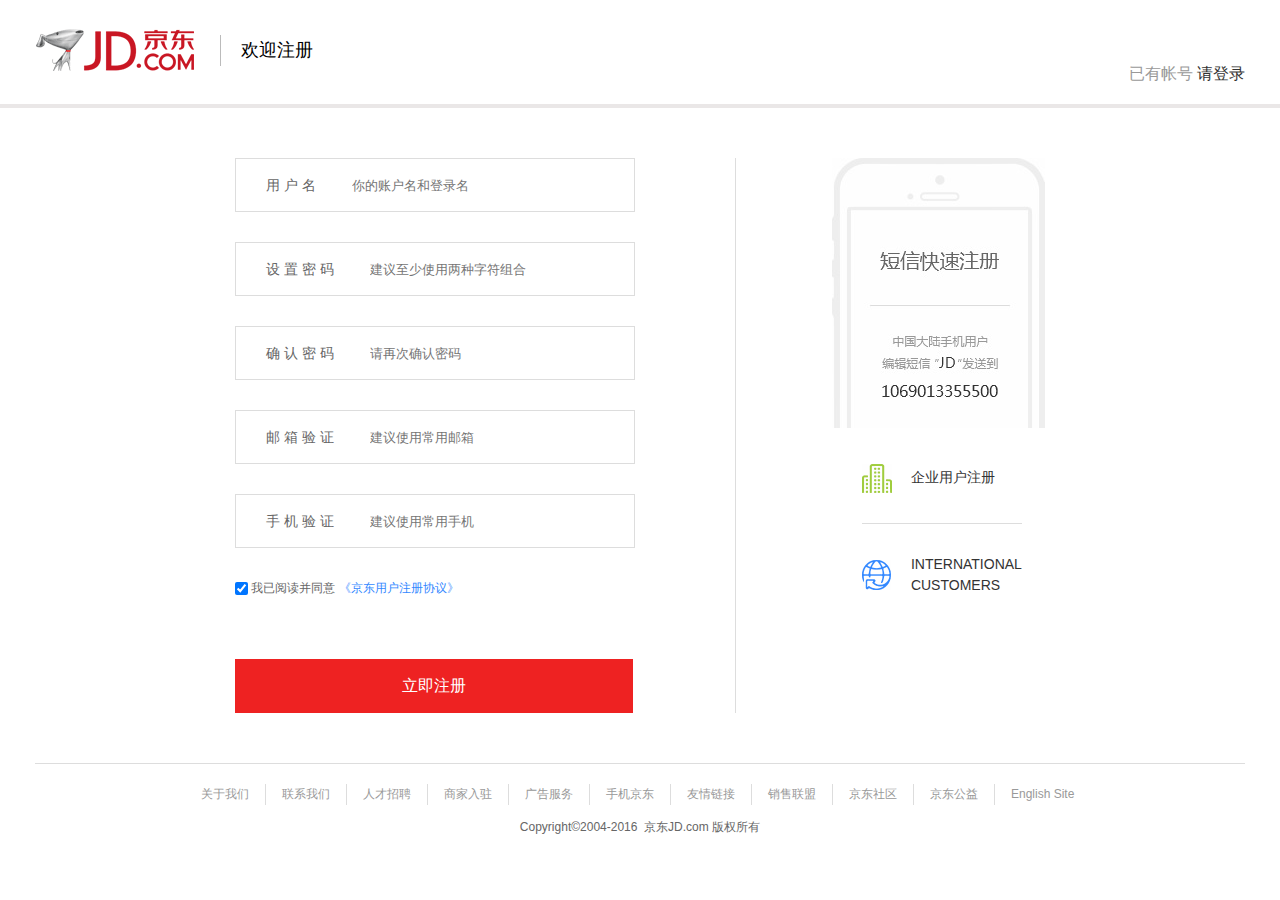
<file: index.html>
<!doctype html>
<html lang="en">
<head>
	<meta charset="UTF-8">
	<title>Document</title>
	<link rel="stylesheet" type="text/css" href="css/golin.css">
</head>
<body>
	<div id ="header" class=" clear clearfix">
		<div class="layout">
			<div class="h-left">
				<ul>
					<li><a href="//www.jd.com" class="logo"></a></li>
					<li class="bt">欢迎注册</li>
				</ul>
			</div>
			<div class="h-right">
				<span>已有帐号</span>
				<a href="">请登录</a>
			</div>
		</div>
		
	</div>
	<div class="layout">
		<div id="main" class="clear clearfix">
			<div class="golin-centent">
				<form class="form" action="" method="post">
				<div class="form-s">
					<label for="">用 户 名</label>
					 <input type="text" name="username" id="" placeholder="你的账户名和登录名">
				</div>
				<div class="ts"></div>
				<div class="form-s">
					 <label for="">设 置 密 码</label>
					 <input type="password" name="pass" id="" placeholder="建议至少使用两种字符组合">

				</div>
				<div class="ts"></div>
				<div class="form-s">
					<label for="">确 认 密 码</label>
					<input type="password" name="passRepeat" id="" placeholder="请再次确认密码">
				</div>
				<div class="ts"></div>
				<div class="form-s">
					<label for="">邮 箱 验 证</label>
					<input type="text" name="emall" id="" placeholder="建议使用常用邮箱">
				</div>
				<div class="ts"></div>
				<div class="form-s">
					<label for="">手 机 验 证</label>
					<input type="text" name="phone" id="" placeholder="建议使用常用手机">
				</div>
				<div class="ts"></div>
				<div class="check">
					<input type="checkbox" name="agreen" id="" checked>
					 我已阅读并同意
					 <a href="">《京东用户注册协议》</a>
				</div>
				<div class="ts"></div>
				<div class="submit">
					<input type="submit" value="立即注册">
				</div>
				</form>
			</div>
			<div class="golin-aside">
			<div>
				<img src="image/phone.jpg" alt="">
			</div>
			<div class="aside-m">
				<i class="a-i"></i>
				<a href="">企业用户注册</a>
			</div>
			<div class="aside-b">
				<a href="">
					<i class="i-b"></i>
					<span>
						INTERNATIONAL
						<br/>
						CUSTOMERS
					</span>
				</a>
			</div>
			</div>
		</div>
	</div>
	<div id = "footer">
		<div class="layout1">
			<ul class="f-ul clear clearfix">
				<li><a href="">关于我们</a></li>
				<li><a href="">联系我们</a></li>
				<li><a href="">人才招聘</a></li>
				<li><a href="">商家入驻</a></li>
				<li><a href="">广告服务</a></li>
				<li><a href="">手机京东</a></li>
				<li><a href="">友情链接</a></li>
				<li><a href="">销售联盟</a></li>
				<li><a href="">京东社区</a></li>
				<li><a href="">京东公益</a></li>
				<li class="border"><a href="">English Site</a></li>
			</ul>
			<p> Copyright©2004-2016&nbsp;&nbsp;京东JD.com&nbsp;版权所有</p>
		</div>
		
</div>
<script src="js/jquery-1.11.1.min.js"></script>
<script src="js/validate.js"></script>
<script type="text/javascript">
	var form1 = new validate('.form');
</script>
</body>
</html>
</file>
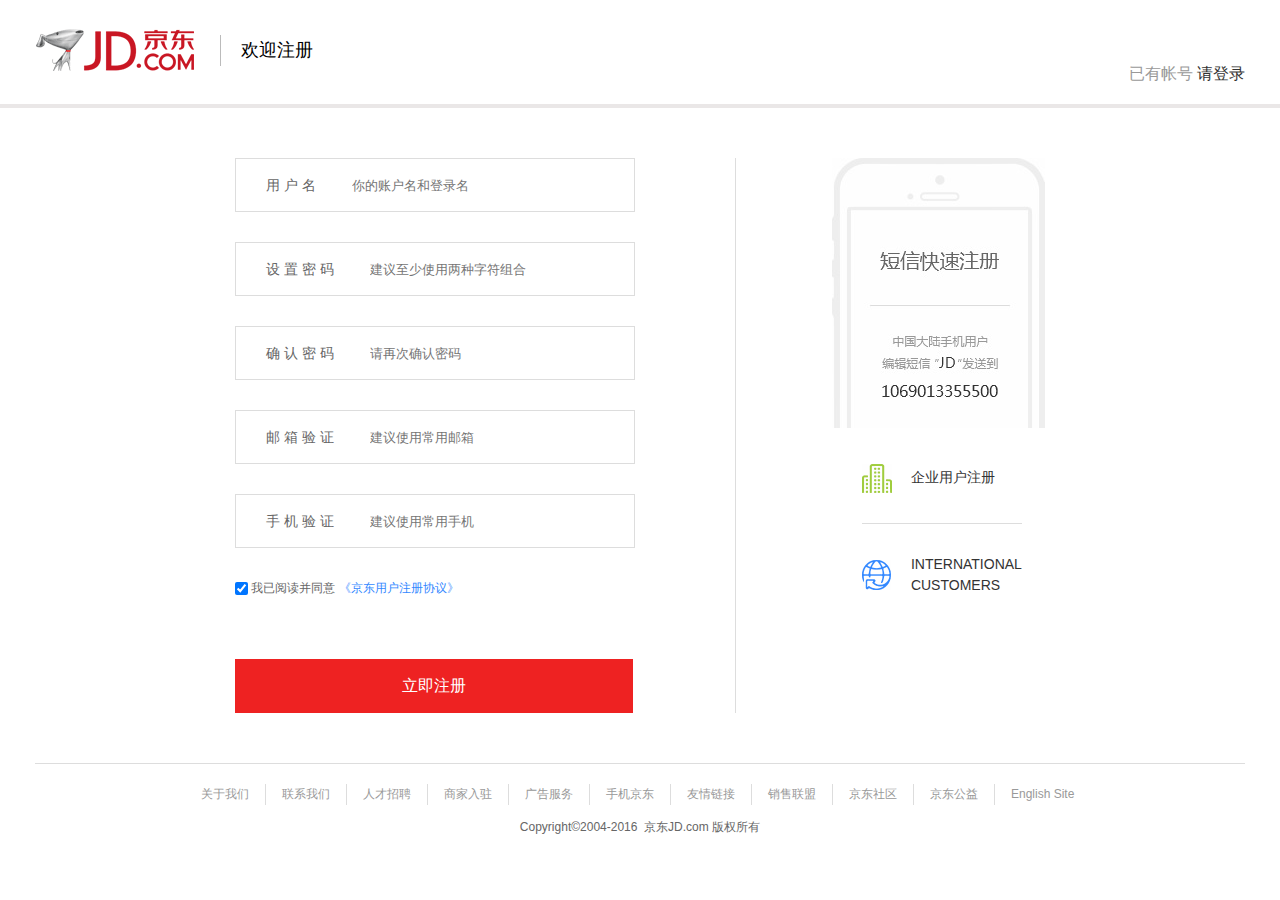
<file: golin.html>
<!doctype html>
<html lang="en">
<head>
	<meta charset="UTF-8">
	<title>Document</title>
	<link rel="stylesheet" type="text/css" href="css/golin.css">
</head>
<body>
	<div id ="header" class=" clear clearfix">
		<div class="layout">
			<div class="h-left">
				<ul>
					<li><a href="//www.jd.com" class="logo"></a></li>
					<li class="bt">欢迎注册</li>
				</ul>
			</div>
			<div class="h-right">
				<span>已有帐号</span>
				<a href="">请登录</a>
			</div>
		</div>
		
	</div>
	<div class="layout">
		<div id="main" class="clear clearfix">
			<div class="golin-centent">
				<form class="form" action="" method="post">
				<div class="form-s">
					<label for="">用 户 名</label>
					 <input type="text" name="username" id="" placeholder="你的账户名和登录名">
				</div>
				<div class="ts"></div>
				<div class="form-s">
					 <label for="">设 置 密 码</label>
					 <input type="password" name="pass" id="" placeholder="建议至少使用两种字符组合">

				</div>
				<div class="ts"></div>
				<div class="form-s">
					<label for="">确 认 密 码</label>
					<input type="password" name="passRepeat" id="" placeholder="请再次确认密码">
				</div>
				<div class="ts"></div>
				<div class="form-s">
					<label for="">邮 箱 验 证</label>
					<input type="text" name="emall" id="" placeholder="建议使用常用邮箱">
				</div>
				<div class="ts"></div>
				<div class="form-s">
					<label for="">手 机 验 证</label>
					<input type="text" name="phone" id="" placeholder="建议使用常用手机">
				</div>
				<div class="ts"></div>
				<div class="check">
					<input type="checkbox" name="agreen" id="" checked>
					 我已阅读并同意
					 <a href="">《京东用户注册协议》</a>
				</div>
				<div class="ts"></div>
				<div class="submit">
					<input type="submit" value="立即注册">
				</div>
				</form>
			</div>
			<div class="golin-aside">
			<div>
				<img src="image/phone.jpg" alt="">
			</div>
			<div class="aside-m">
				<i class="a-i"></i>
				<a href="">企业用户注册</a>
			</div>
			<div class="aside-b">
				<a href="">
					<i class="i-b"></i>
					<span>
						INTERNATIONAL
						<br/>
						CUSTOMERS
					</span>
				</a>
			</div>
			</div>
		</div>
	</div>
	<div id = "footer">
		<div class="layout1">
			<ul class="f-ul clear clearfix">
				<li><a href="">关于我们</a></li>
				<li><a href="">联系我们</a></li>
				<li><a href="">人才招聘</a></li>
				<li><a href="">商家入驻</a></li>
				<li><a href="">广告服务</a></li>
				<li><a href="">手机京东</a></li>
				<li><a href="">友情链接</a></li>
				<li><a href="">销售联盟</a></li>
				<li><a href="">京东社区</a></li>
				<li><a href="">京东公益</a></li>
				<li class="border"><a href="">English Site</a></li>
			</ul>
			<p> Copyright©2004-2016&nbsp;&nbsp;京东JD.com&nbsp;版权所有</p>
		</div>
</div>
<script src="js/jquery-1.11.1.min.js"></script>
<script src="js/validate.js"></script>
<script type="text/javascript">
	var form1 = new validate();
	form1.init();
</script>
</body>
</html>
</file>
<file: css/golin.css>
body,ul,li{
 	margin:0;
 	padding: 0;
 }
 a{
 	text-decoration: none;
 	color: #333;
 }
 body{
 	font: 12px/150% Arial,Verdana,"\5b8b\4f53";
 	font-size: 14px;
 	color:#666;
 }
 #header{
 	margin-top: 25px;
 	padding-bottom: 20px;
 	border-bottom: 4px solid #EAE7E7;
 }
 #header .h-left{
 	float: left;
 }
 .layout{
 	width: 1210px;
 	margin:0 auto;
 }
 #header .h-right{
 	float: right;
 	float: right;
 	margin-top: 38px;
 	font-size: 16px;
 	color:  #999;
 }

 .h-left .logo{
 	display: block;
 	background: url(../image/icon.png)  no-repeat;
 	width: 160px;
 	height: 50px;

 }
 .h-left ul{
 	list-style: none;
 }
 .h-left li{
 	float: left;
 }
 .h-left .bt{
 	border-left: solid 1px #bbb;
 	padding: 5px 20px;
 	color: #000;
 	font-size: 18px;
 	margin: 10px 0 0 25px;
 }
 .clear:after{
 	display: block;
 	height: 0;
 	content: "";
 	overflow: hidden;
 	clear: both;
 }
 .clearfix{
 	*zoom:1;
 }
 #main{
 	padding: 50px 180px 50px 200px;
 	border-bottom: 1px solid #ddd;
 }
 .form .form-s{
 	width: 398px;
    height: 52px;
    border: 1px solid #ddd;
    line-height: 52px;
    position: relative;
 }
 .form-s label{
 	padding: 0 30px;
 }
 .form-s input{
 	border: 0;
 	width: 190px;
 	height: 19px;
 	outline: medium;
 }
 .form-s img{
 	width: 110px;
    height: 45px;
    vertical-align: middle;
    position: absolute;
    top: 3px;
    right: 3px;
 }
 input[name=authcode]{
 	width: 170px;
 }
  input[name=mobileCode]{
 	width: 160px;
 }
 button{
 	background: #f2f2f2;
 	height: 46px;
 	position: absolute;
 	right: 3px;
 	width: 110px;
 	border: 0 none;
 	top: 3px;
 	}
 .check a{
 	color: #38f;
 }
 .check input{
 	margin:0;
 	vertical-align: middle;
 }
 .check{
 	font-size: 12px;
 }

 .submit input{
 	margin-top: 30px;
 	width: 398px;
 	height: 54px;
    color: #fff;
    background: #e22;
    border: 0;
    font-size: 16px;
    font-family: "Microsoft YaHei","Hiragino Sans GB";
 }
 .golin-centent{
 	float: left;
 	padding-right: 100px;
    border-right: 1px solid #ddd;
 }
 .golin-aside{
 	float: left;
 	margin-left: 96px;
 }
 .golin-aside div{
 	margin-bottom: 30px;
 }
 .aside-m .a-i{
	background: url(../image/icon.png) 0px 120px;
    width: 30px;
    height: 29px;
    display: inline-block;
    vertical-align: middle;
    margin-right: 15px;
 }
 .aside-m{
 	padding: 0px 0 30px 0;
    border-bottom: 1px solid #ddd;
    margin: 0 30px;
    position: relative;
 }
 .aside-m a{
    *position: absolute;
    *left:50px;
    *top:10px;
 }
 .i-b{
 	background: url(../image/icon.png) -50px 120px;
 	display: inline-block;
 	width: 30px;
 	height: 30px;
 	margin-right:15px;
 }
 .aside-b{
 	padding: 0 30px;
    position: relative;
 }
 .aside-b span{
 	display: inline-block;
    *position: absolute;
    *left: 70px;
    *top:0;
 }
 .layout1{
 	margin: 0 auto;
 	width: 910px;
 }
 .f-ul{
 	list-style: none;
 }
 .f-ul li{
 	float: left;
 	padding: 0 16px;
 	border-right: 1px solid #ddd;
 }
 #footer a{
 	color: #999;
 }
 #footer{
 	margin: 20px 0;
 	font-size: 12px;
 }
#footer p{
	text-align: center;
}
.f-ul .border{
	border: none;
}
.ts{
   width: 398px;
   height: 30px;
   line-height: 30px;
}
.error{
    font-size: 12px;
    margin-left: 20px;
    color: #B70707;
}


.ajax-stu{
    position: fixed;
    background-color: black;
    color: white;
    opacity: 0.3;
    font-size: 28px;
    height: 100%;
    width: 100%;
    top:0;
    line-height: 600px;
    text-align: center;
}
</file>
